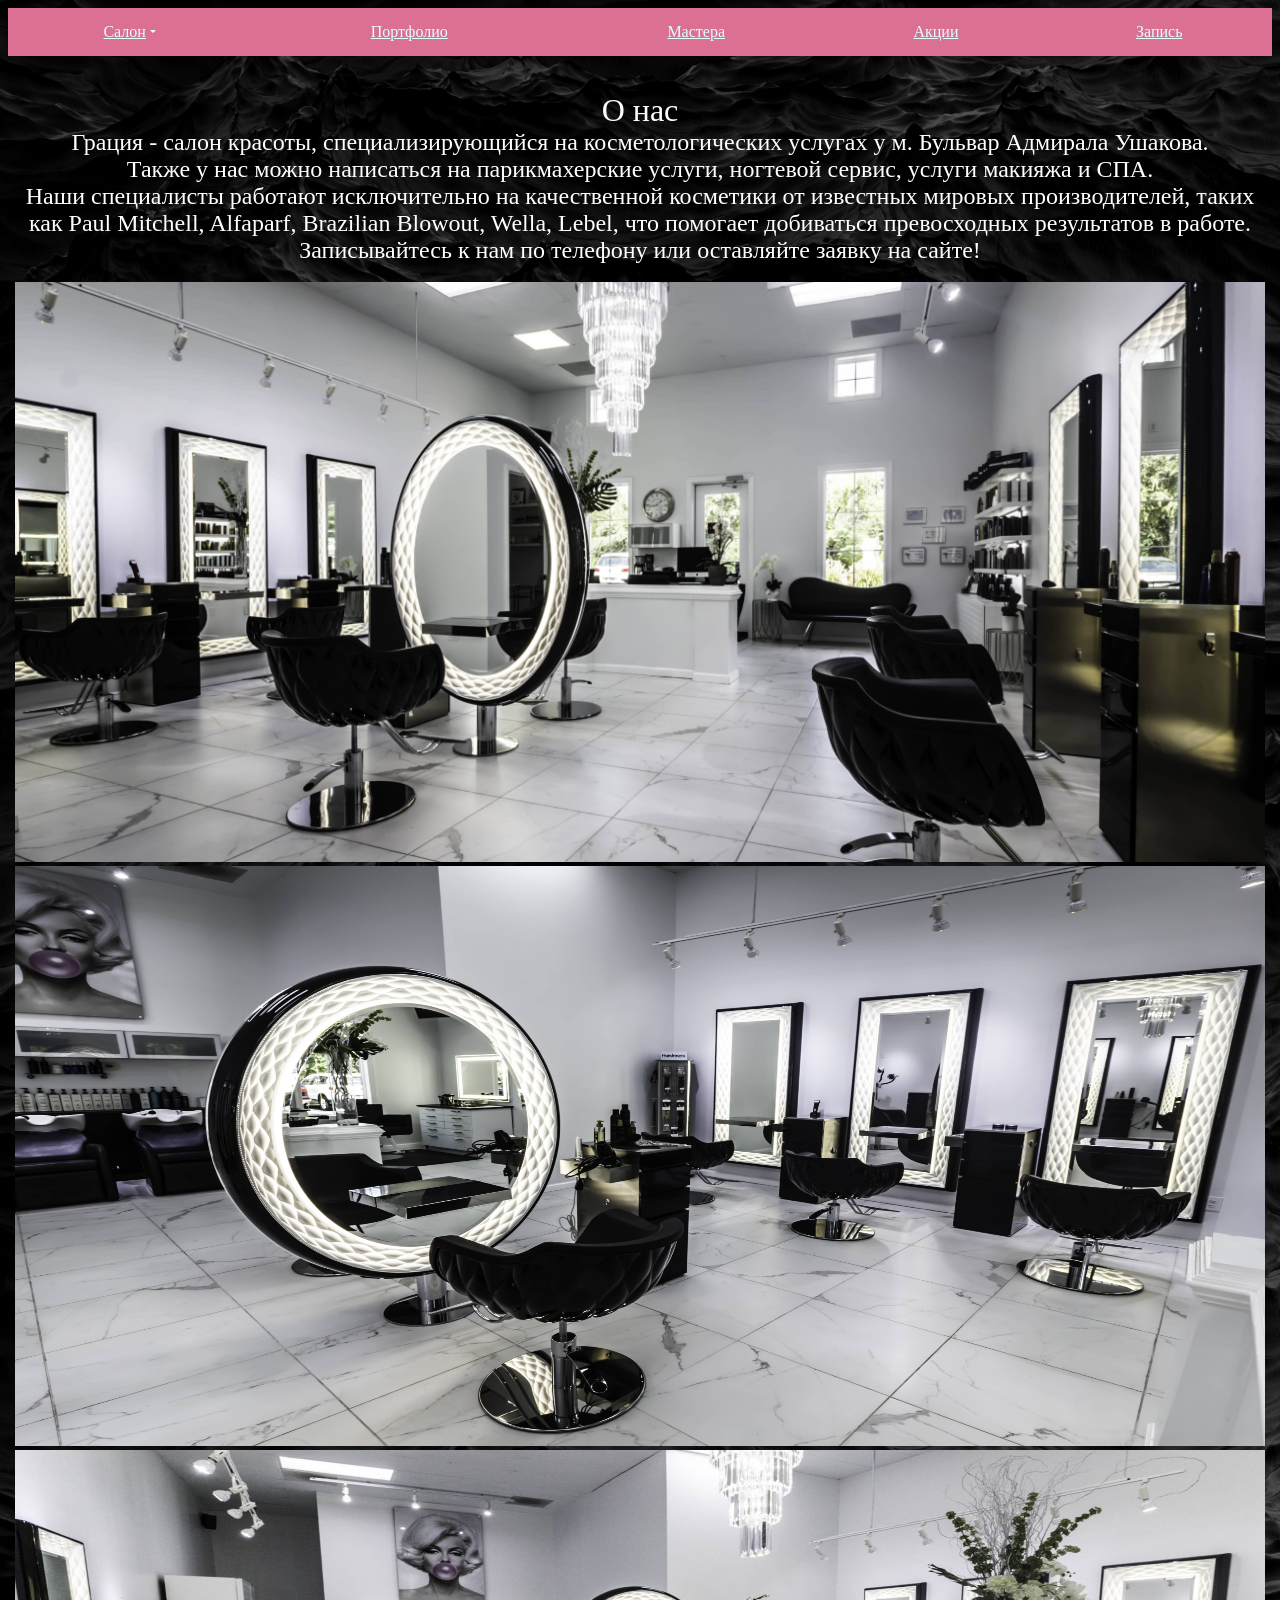
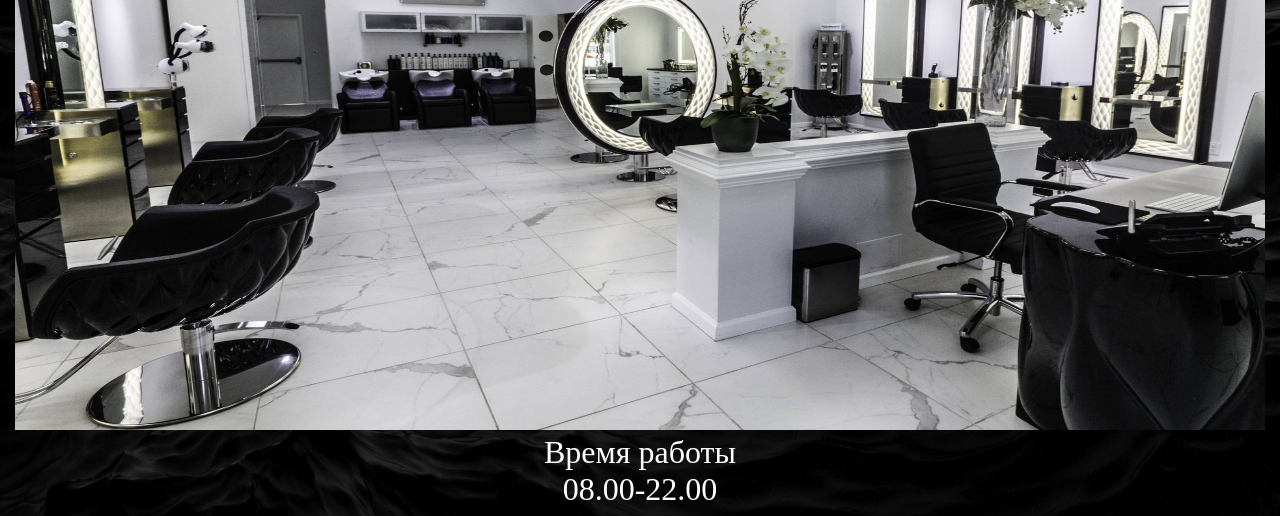
<file: index.html>
<!DOCTYPE html>
<html>
  <head>
    <title>Грация</title>
    <link rel="stylesheet" href="style.css" />
    <link rel="stylesheet" type="text/css" href="slick/slick.css" />
    <link rel="stylesheet" type="text/css" href="slick/slick-theme.css" />
  </head>
  <body>
    <div>
      <div class="menu">
        <ul>
          <li>
            <a class="menu-caret" href="Glavnaya.html">Салон</a>
            <ul>
              <li><a href="Strijki.html">Стрижки</a></li>
              <li><a href="Okrashivanie.html">Окрашивание</a></li>
              <li><a href="ukladki.html">Укладки</a></li>
              <li><a href="Manikur.html">Маникюр и педикюр</a></li>
              <li><a href="Brovi.html">Брови и ресницы</a></li>
            </ul>
          </li>
          <li><a href="Portfolio.html">Портфолио</a></li>
          <li><a href="Mastera.html">Мастера</a></li>
          <li><a href="Akcii.html">Акции</a></li>
          <li><a href="Zapis.html">Запись</a></li>
        </ul>
      </div>
      <br><br>
      <div class="text"><font color="white" size="6">О нас</font>
        <br>
        <font color="white" size="5">
Грация - салон красоты, специализирующийся на косметологических услугах у м. Бульвар Адмирала Ушакова.
<br>
 Также у нас можно написаться на парикмахерские услуги, ногтевой сервис, услуги макияжа и СПА.
<br>
Наши специалисты работают исключительно на качественной косметики от известных мировых производителей, таких как Paul Mitchell, Alfaparf, Brazilian Blowout, Wella, Lebel, что помогает добиваться превосходных результатов в работе.
<br>
Записывайтесь к нам по телефону или оставляйте заявку на сайте!</font>
<br><br>
<img src="images/primer/salon1.jpg" width="1250" height="580">  <!--вставка картинки-->
<img src="images/primer/salon2.jpg" width="1250" height="580">  <!--вставка картинки-->
<img src="images/primer/salon3.jpg" width="1250" height="580">  <!--вставка картинки-->
<br>
      <font color="white" size="6">Время работы <br> 08.00-22.00</font>
      </div>
    </div>
  </body>
</html>
</file>
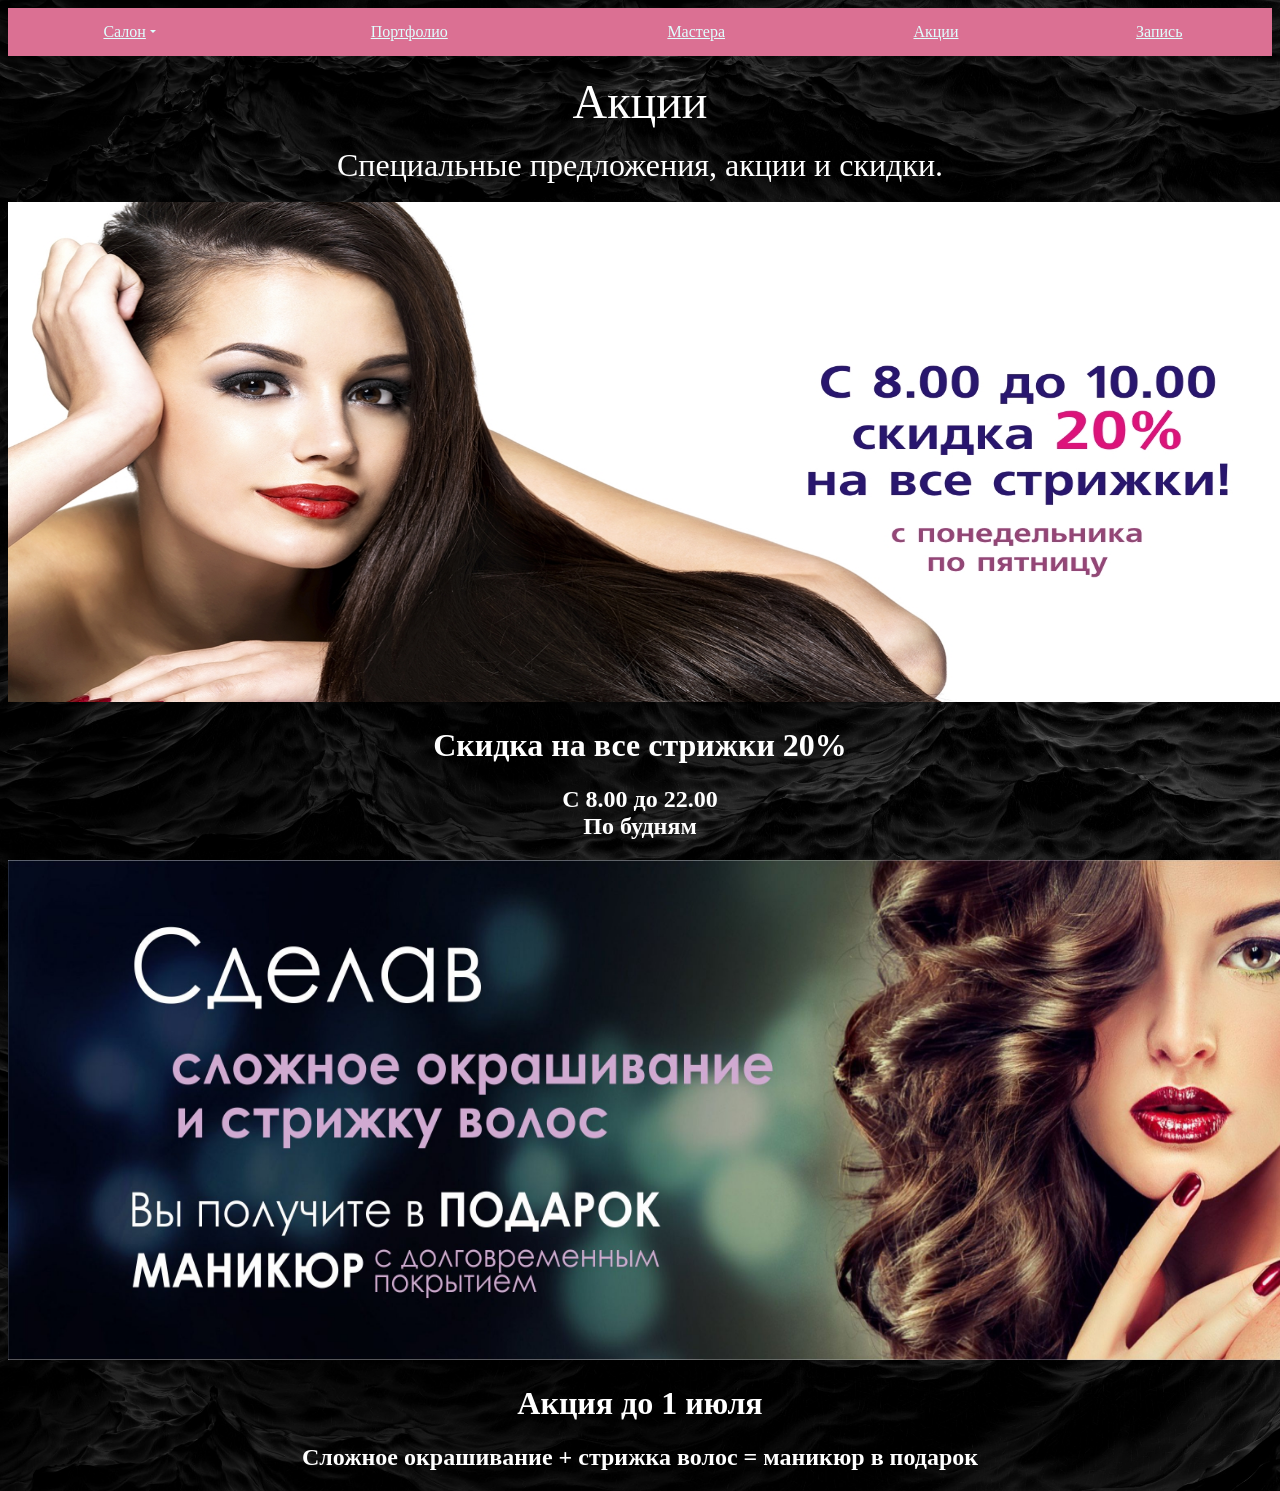
<file: Akcii.html>
﻿<!DOCTYPE html>
<html>
<head>
	<title>Акции</title>
	<link rel="stylesheet" href="style.css">
</head>
<body>
<div>
	<div class="menu">
		<ul>
			<li>
				<a class="menu-caret" href="Glavnaya.html">Салон</a>
				<ul>
					<li><a href="Strijki.html">Стрижки</a></li>
					<li><a href="Okrashivanie.html">Окрашивание</a></li>
					<li><a href="ukladki.html">Укладки</a></li>
					<li><a href="Manikur.html">Маникюр и педикюр</a></li>
					<li><a href="Brovi.html">Брови и ресницы</a></li>
				</ul>
			</li>
			<li><a href="Portfolio.html">Портфолио</a></li>
			<li><a href="Mastera.html">Мастера</a></li>
			<li><a href="Akcii.html">Акции</a></li>
			<li><a href="Zapis.html">Запись</a></li>
		</ul>
	</div>
	<br>
	<div class="text">
	<font color="white" size="8">Акции</font>
	<br><br>
	<font color="white" size="6">Специальные предложения, акции и скидки.</font>
	<br><br>
    	<img src="images/primer/skidka.jpg" width="1400" height="500">
      <h1><font color="white">Скидка на все стрижки 20%</font></h1>
      <h2><font color="white">С 8.00 до 22.00 <br> По будням</font></h2>
		<img src="images/primer/akcia.jpg" width="1400" height="500">
      <h1><font color="white">Акция до 1 июля</font></h1>
      <h2><font color="white">Сложное окрашивание + стрижка волос = маникюр в подарок</font></h2>
  </div>
</div>
</body>
</html>
</file>
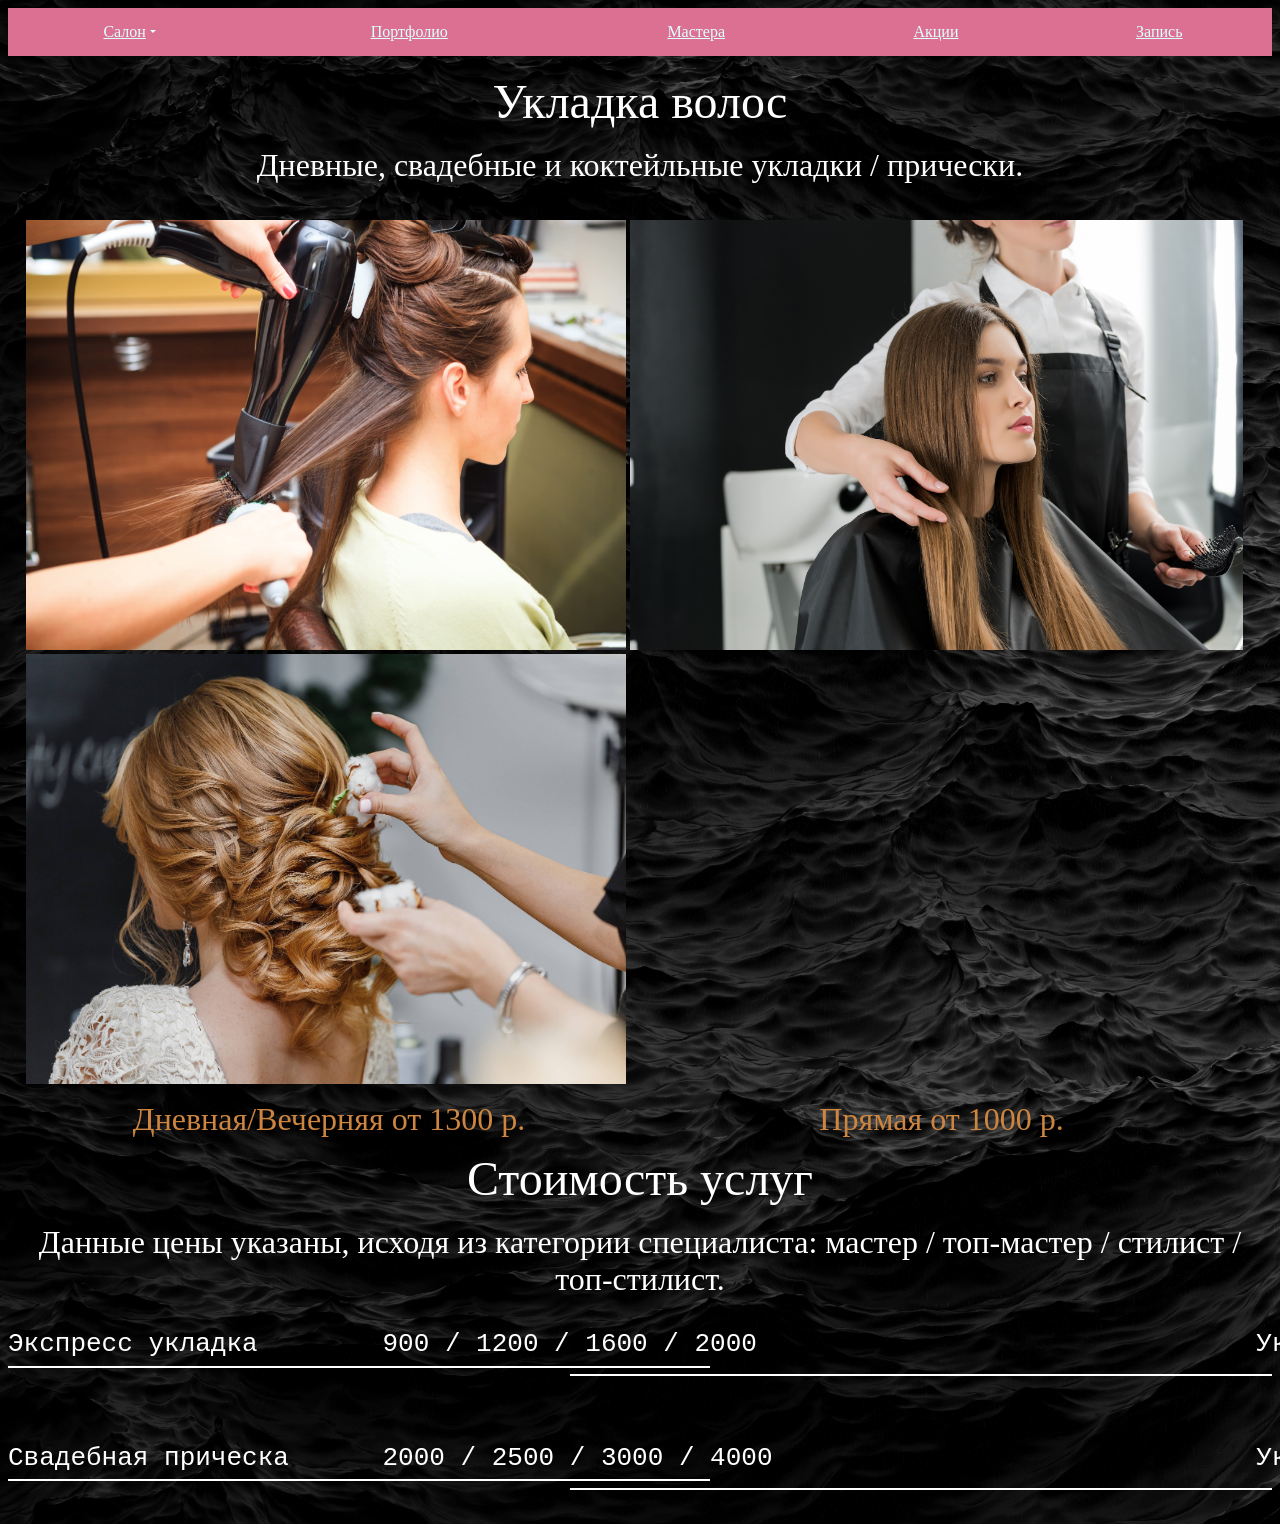
<file: ukladki.html>
﻿<!DOCTYPE html>
<html>
<head>
	<title>Укладки</title>
	<link rel="stylesheet" href="style.css">
</head>
<body>
<div>
	<div class="menu">
		<ul>
			<li>
				<a class="menu-caret" href="Glavnaya.html">Салон</a>
				<ul>
					<li><a href="Strijki.html">Стрижки</a></li>
					<li><a href="Okrashivanie.html">Окрашивание</a></li>
					<li><a href="ukladki.html">Укладки</a></li>
					<li><a href="Manikur.html">Маникюр и педикюр</a></li>
					<li><a href="Brovi.html">Брови и ресницы</a></li>
				</ul>
			</li>
			<li><a href="Portfolio.html">Портфолио</a></li>
			<li><a href="Mastera.html">Мастера</a></li>
			<li><a href="Akcii.html">Акции</a></li>
			<li><a href="Zapis.html">Запись</a></li>
		</ul>
	</div>
	<br>
	<div class="text">
	<font color="white" size="8">Укладка волос</font>
	<br><br>
	<font color="white" size="6">Дневные, свадебные и коктейльные укладки / прически.</font>
	<br><br>
	</div>
	<div class="src">
	<img src="images/primer/dnevn.jpg" width="600" height="430">  <!--вставка картинки-->
	<img src="images/primer/pram.jpg" width="613" height="430">  <!--вставка картинки-->
	<img src="images/primer/svadeb1.jpg" width="600" height="430">  <!--вставка картинки-->
	</div>
<pre>
		<a style="color: #CD853F;"><font size="6" face="TAHOMA">Дневная/Вечерняя от 1300 р.</font></a>					<a style="color: #CD853F;"><font size="6" face="TAHOMA">Прямая от 1000 р.</font></a>						<a style="color: #CD853F;"><font size="6" face="TAHOMA">Свадебная от 2000 р.</font></a>
</pre>
<div class="text">
	<font color="white" size="8">Стоимость услуг</font>
	<br><br>
	<font color="white" size="6">Данные цены указаны, исходя из категории специалиста: мастер / топ-мастер / стилист / топ-стилист.</font>
	<br><br>
</div>
<pre>
<font color="white" size="6">Экспресс укладка	900 / 1200 / 1600 / 2000</font>								<font color="white" size="6">Укладка дневная		1300 / 1700 / 2200 / 3000</font>
<hr align="left" width="700" size="2" color="white" /><hr align="right" width="700" size="2" color="white" />
<br><br>
<font color="white" size="6">Свадебная прическа 	2000 / 2500 / 3000 / 4000</font>								<font color="white" size="6">Укладка вечерняя	1600 / 2300 / 3100 / 3500</font>
<hr align="left" width="700" size="2" color="white" /><hr align="right" width="700" size="2" color="white" />
</pre>
</div>
</body>
</html>
</file>
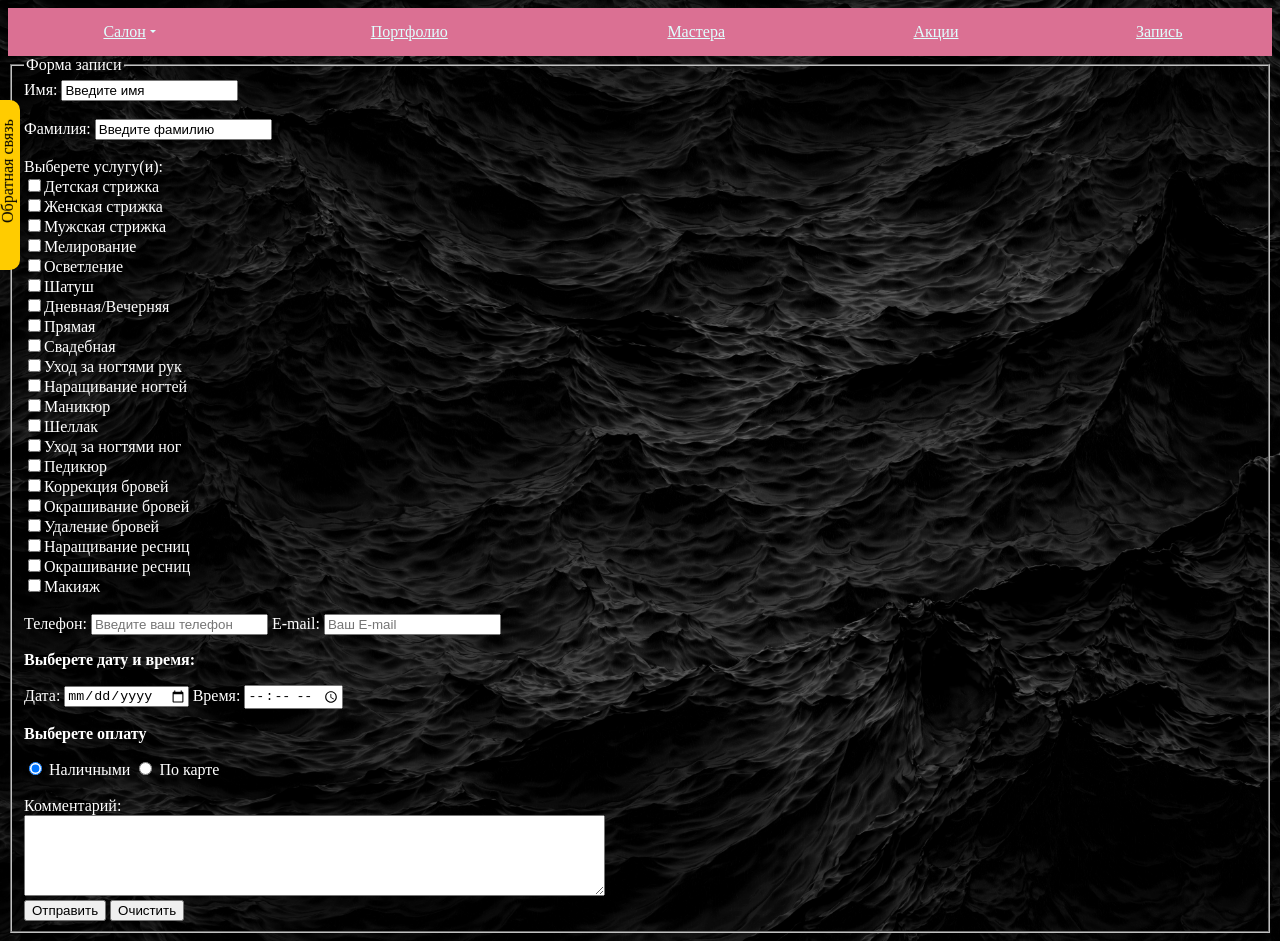
<file: Zapis.html>
﻿<!DOCTYPE html>
<html>
<head>
	<title>Запись</title>
	<link rel="stylesheet" href="style.css">
</head>
<body>
<div>
	<div class="menu">
		<ul>
			<li>
				<a class="menu-caret" href="Glavnaya.html">Салон</a>
				<ul>
					<li><a href="Strijki.html">Стрижки</a></li>
					<li><a href="Okrashivanie.html">Окрашивание</a></li>
					<li><a href="ukladki.html">Укладки</a></li>
					<li><a href="Manikur.html">Маникюр и педикюр</a></li>
					<li><a href="Brovi.html">Брови и ресницы</a></li>
				</ul>
			</li>
			<li><a href="Portfolio.html">Портфолио</a></li>
			<li><a href="Mastera.html">Мастера</a></li>
			<li><a href="Akcii.html">Акции</a></li>
			<li><a href="Zapis.html">Запись</a></li>
		</ul>
	</div>
	<s>
  <div align="right" class="feedback">
   <img src="images/primer/obr.jpg" alt="" width="165" height="150">
   Если у вас возникли вопросы или проблемы по записи, звоните мне по телефону:
   <a href="tel:555-3298" style="color: #FF8C00; text-decoration: none"><font size="3" face="MV BOLI">555-3298</font></a>. Звонок платный.
  </div>
</s>
	<form>
		<fieldset>
			<legend><font color="white">Форма записи</font></legend>
		<font color="white">Имя:</font> <input type = "text"  name = "firstname" value =  "Введите имя"> <br> <br>
		<font color="white">Фамилия:</font> <input type = "text" name = "lastname" value =  "Введите фамилию"> <br> <br>
		<font color="white">Выберете услугу(и):</font> <br>
		<input type = "checkbox" name = "type1" value = "low"><font color="white">Детская стрижка</font><br>
		<input type = "checkbox" name = "type2" value = "2old"><font color="white">Женская стрижка</font><br>
		<input type = "checkbox" name = "type3" value = "high"><font color="white">Мужская стрижка</font><br>
		<input type = "checkbox" name = "type4" value = "busy"><font color="white">Мелирование</font><br>
		<input type = "checkbox" name = "type5" value = "cat"><font color="white">Осветление</font><br>
		<input type = "checkbox" name = "type1" value = "low"><font color="white">Шатуш</font><br>
		<input type = "checkbox" name = "type2" value = "2old"><font color="white">Дневная/Вечерняя</font><br>
		<input type = "checkbox" name = "type3" value = "high"><font color="white">Прямая</font><br>
		<input type = "checkbox" name = "type4" value = "busy"><font color="white">Свадебная</font><br>
		<input type = "checkbox" name = "type5" value = "cat"><font color="white">Уход за ногтями рук</font><br>
		<input type = "checkbox" name = "type2" value = "2old"><font color="white">Наращивание ногтей</font><br>
		<input type = "checkbox" name = "type3" value = "high"><font color="white">Маникюр</font><br>
		<input type = "checkbox" name = "type4" value = "busy"><font color="white">Шеллак</font><br>
		<input type = "checkbox" name = "type5" value = "cat"><font color="white">Уход за ногтями ног</font><br>
		<input type = "checkbox" name = "type1" value = "low"><font color="white">Педикюр</font><br>
		<input type = "checkbox" name = "type2" value = "2old"><font color="white">Коррекция бровей</font><br>
		<input type = "checkbox" name = "type3" value = "high"><font color="white">Окрашивание бровей</font><br>
		<input type = "checkbox" name = "type4" value = "busy"><font color="white">Удаление бровей</font><br>
		<input type = "checkbox" name = "type5" value = "cat"><font color="white">Наращивание ресниц</font><br>
		<input type = "checkbox" name = "type4" value = "busy"><font color="white">Окрашивание ресниц</font><br>
		<input type = "checkbox" name = "type5" value = "cat"><font color="white">Макияж</font><br>
		<br>
		<font color="white">Телефон:</font> <input type="tel" name="firstname" placeholder="Введите ваш телефон">	<font color="white">E-mail:</font> <input type="email" name="firstname" placeholder="Ваш E-mail">
		<br>
		<p>
			<b><font color="white">Выберете дату и время:</font></b>
		</p>
		<font color="white">Дата:</font> <input type="date" name="delivery_date">
		<font color="white">Время:</font> <input type="time" name="delivery_time">
		<br>
		<p>
			<b><font color="white">Выберете оплату</font></b>
		</p>
		<label>
			<input type="radio" name="choice" value="cash" checked>
			<font color="white">Наличными</font>
		</label>
		<label>
			<input type="radio" name="choice" value="card">
			<font color="white">По карте</font>
		</label>
		<br><br>
		<font color="white">Комментарий:</font>
		<br>
		<textarea name="comment" cols="70" rows="5"></textarea>
		<br>
		<input type = "submit" name = "submit" value = "Отправить">
		<input type="reset" value="Очистить">
		</fieldset>
	</form>
</div>
</body>
</html>
</file>
<file: style.css>
﻿body {
  background: url(images/sait_fon.jpg) no-repeat;
  min-height: 100%;
  background-size: cover;
}
.menu {
  width: 100%;
  display: table;

}

.container {
  margin: 0 auto;
  max-width: 1600px;
  width: 100%;
  padding: 0 15px;
}


.menu ul {
  display: table-row;
  color: #ddd;
}
.menu li {
  display: table-cell;
  position: relative;
  background: #DB7093;
}
.menu li a {
  display: block;
  padding: 15px 15px;
  color: #E0FFFF;
  text-align: center;
}
.menu-caret:after {
  display: inline-block;
  width: 0;
  height: 0;
  margin-left: 0.255em;
  vertical-align: 0.255em;
  content: "";
  border-top: 3px solid;
  border-right: 3px solid transparent;
  border-bottom: 0;
  border-left: 3px solid transparent;
}
.menu ul li:hover,
.menu a:hover {
  background: #666;
}
.menu li:hover ul {
  display: block;
  position: absolute;
  top: 100%;
  left: 0px;
  background: #666;
  margin: 0;
  padding: 10px 20px;
  width: 150px;
  z-index: 9999;
}
.menu ul ul {
  display: none;
}
.menu ul ul li {
  display: block;
  background: #666;
  padding: 5px 0;
}
.menu ul ul li a {
  display: block;
  padding: 0;
  background: #666;
  text-align: left;
}

.slider-wrapper{
  max-width: 1000px;
  margin: 0 auto;
}

.wrapper {
  margin-top: 3rem;

  /* background-color: black; */
  width: 100%;
  margin: 0 auto;
  /* padding: 0 10px; */
  position: relative;
}

.slick-arrow {
  height: 100px;
  width: 100px;
  position: absolute;
  z-index: 100;
  width: 50%;
  height: 100%;
}

.slick-prev {
  left: 0;
}

.slick-next {
  right: 0;
}

.single-item {
  /*object-fit: cover;*/
  max-height: 100vh;
  overflow: hidden; 
}


.single-item img {
  /*object-fit: cover;*/
  height: 100%;
  width: 100%;
  object-position: center center;
}

.src{
  margin-top: 18px;
  margin-left: 18px;

}

s {
    margin: 0;
   }
   .feedback {
    border-radius: 0 10px 10px 0;
    width: 300px;
    background: #333; /* Цвет фона */
    color: #fff; /* Цвет текста */
    position: fixed; /* Фиксируем на одном месте  */
    min-height: 100px; /* Минимальная высота */
    top: 100px; left: -320px;
    border-right: 20px solid #fc0; /* Оранжевая граница справа */
    padding: 10px;
    transition: left 3s; /* Анимация */
   }
   .feedback img {
    float: left;
    margin: 0 10px 0 0;
   }
   .feedback::after {
    content: 'Обратная связь'; /* Выводим текст */
    color: #000; /* Цвет надписи */
    position: absolute; /* Абсолютное позиционирование */
    right: -60px; bottom: 90px;
    transform: rotate(-90deg); /* Поворачиваем текст */
    -webkit-transform: rotate(-90deg);
   }
   .feedback:hover {
    left: 0; /* При наведении сдвигаем вправо */
   }

.form{
  background: url(images/sait_fon.jpg) no-repeat;
}

.text{
  text-align: center;
}

.social-icons-5 {
    list-style: none;
    margin: 10px;
    padding: 0;
    display: flex;
    justify-content: center;      
}
.social-icons-5 a {
    text-decoration: none;
    color: #fff;
    width: 60px;
    height: 60px;
    display: flex;
    align-items: center;
    justify-content: center;
    border-radius: 10px;
    margin: 0 6px;
    font-size: 26px;
    background: #337AB7;
    transition: border-top-left-radius 0.1s linear 0s, border-top-right-radius 0.1s linear 0.1s, border-bottom-right-radius 0.1s linear 0.2s, border-bottom-left-radius 0.1s linear 0.3s;
    transition: transform 0.4s linear 0s, border-top-left-radius 0.1s linear 0s, border-top-right-radius 0.1s linear 0.1s, border-bottom-right-radius 0.1s linear 0.2s, border-bottom-left-radius 0.1s linear 0.3s;
    transition: transform 0.4s linear 0s, border-top-left-radius 0.1s linear 0s, border-top-right-radius 0.1s linear 0.1s, border-bottom-right-radius 0.1s linear 0.2s, border-bottom-left-radius 0.1s linear 0.3s;
}

.social-icons-5 a i,

.social-icons-5 a:hover {
    transform: rotate(360deg);
    border-radius: 50%;
}
.social-icons-5 a:hover i,

.vkbut1{padding:5px; border-radius:4px; box-shadow: 2px 2px 4px -2px rgb(0, 0, 0, 0.5); background:#6383a8; width: 130px; display: inline-block; text-align: center;}
.fbbut1{padding:5px; border-radius:4px; box-shadow: 2px 2px 4px -2px rgb(0, 0, 0, 0.5); background:#6383a8; width: 130px; display: inline-block; text-align: center;}
.twbut1{padding:5px; border-radius:4px; box-shadow: 2px 2px 4px -2px rgb(0, 0, 0, 0.5); background:#6383a8; width: 130px; display: inline-block; text-align: center;}
</file>
